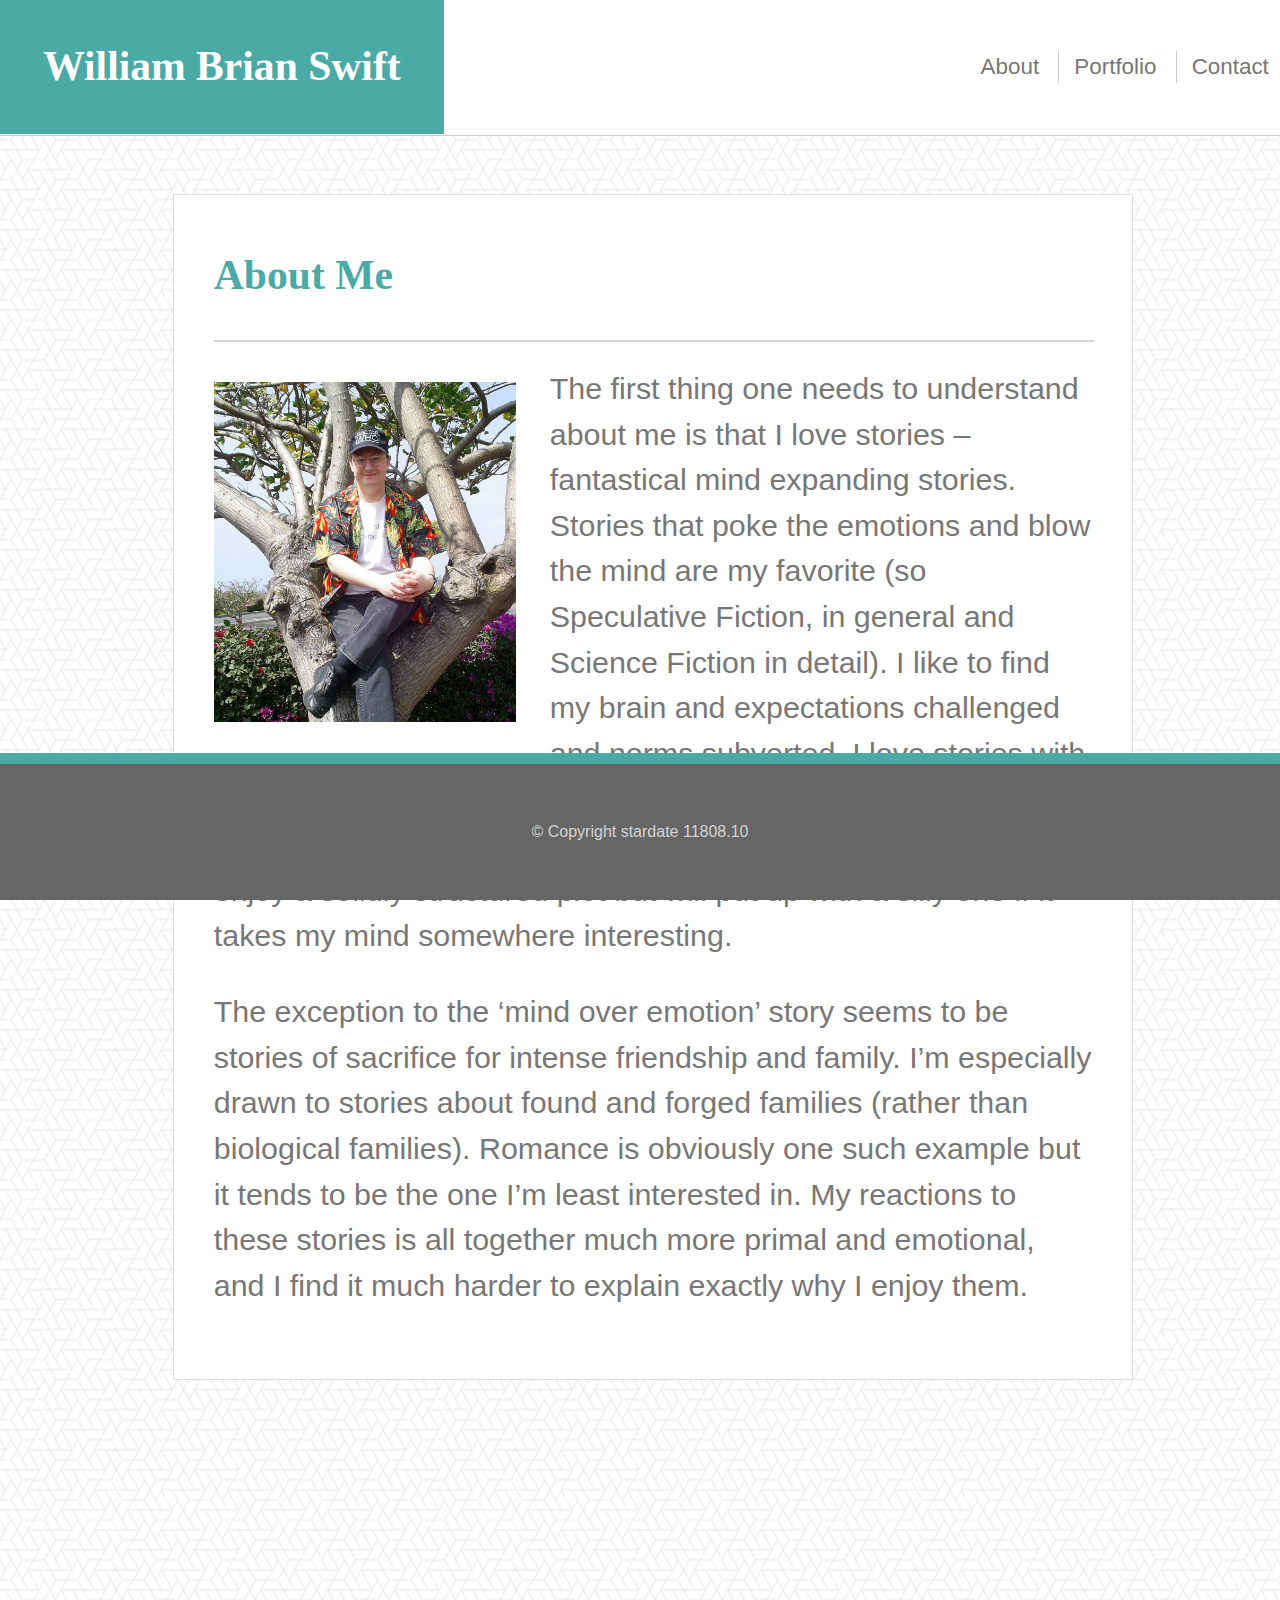
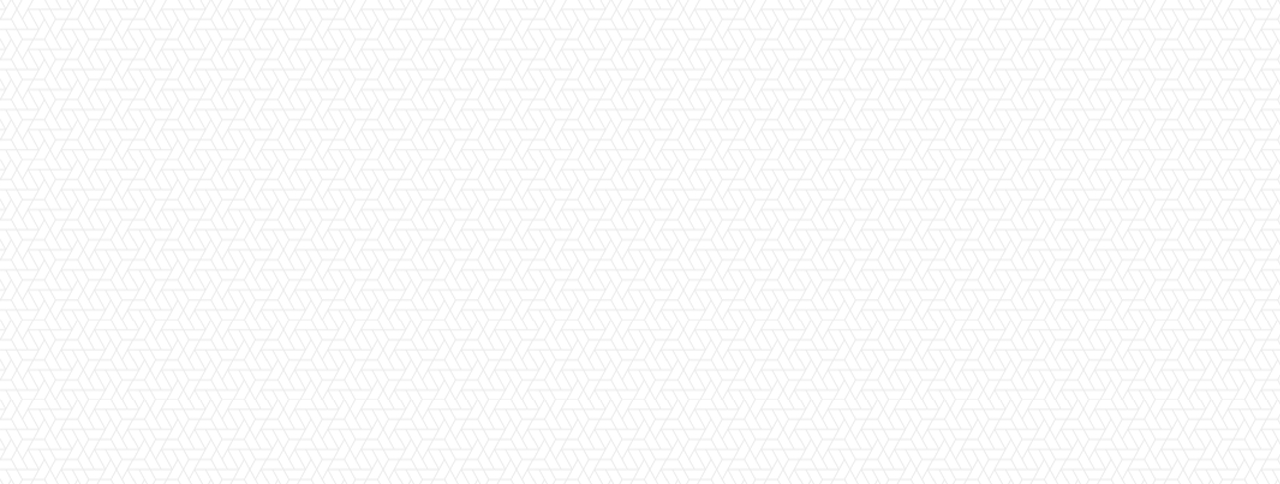
<file: index.html>
<!DOCTYPE html>
<html lang="en">

<head>
    <meta charset="UTF-8">
    <meta name="viewport" content="width=device-width, initial-scale=1.0">
    <meta http-equiv="X-UA-Compatible" content="ie=edge">
    <link href="assets/css/normalize.css" type="text/css" rel="stylesheet">
    <link href="assets/css/style.css" type="text/css" rel="stylesheet">
    <title>William Brian Swift's Homepage</title>
</head>

<body>
    <header>
        <nav>
            <a class="brand" href="index.html">
                <h1>William Brian Swift</h1>
            </a>
            <div class="container1">
                <a href="index.html">About</a>
                <a class="border-thingy" href="portfolio.html">Portfolio</a>
                <a class="border-thingy" href="contact.html">Contact</a>
            </div>
        </nav>
    </header>
    <div class="container3">
        <a href="index.html">About</a>
        <a class="border-thingy" href="portfolio.html">Portfolio</a>
        <a class="border-thingy" href="contact.html">Contact</a>
    </div>
    <main>
        <article>
            <h2>About Me</h2>
            <hr>
            <div class="hero">
                <img src="assets/images/brian1.jpg" alt="Brian in a Tree" class="lead cf">
            </div>
            <p>
                The first thing one needs to understand about me is that I love stories – fantastical mind expanding stories. Stories that
                poke the emotions and blow the mind are my favorite (so Speculative Fiction, in general and Science Fiction
                in detail). I like to find my brain and expectations challenged and norms subverted. I love stories with
                mystery and unexplained elements that are rationalized through the process of the protagonists grappling
                with the problem. I enjoy a solidly structured plot but will put up with a silly one if it takes my mind
                somewhere interesting.
            </p>
            <p>
                The exception to the ‘mind over emotion’ story seems to be stories of sacrifice for intense friendship and family. I’m especially
                drawn to stories about found and forged families (rather than biological families). Romance is obviously
                one such example but it tends to be the one I’m least interested in. My reactions to these stories is all
                together much more primal and emotional, and I find it much harder to explain exactly why I enjoy them.
            </p>
        </article>
    </main>
    <footer>
        <p>&#169; Copyright stardate 11808.10</p>
    </footer>
</body>

</html>
</file>
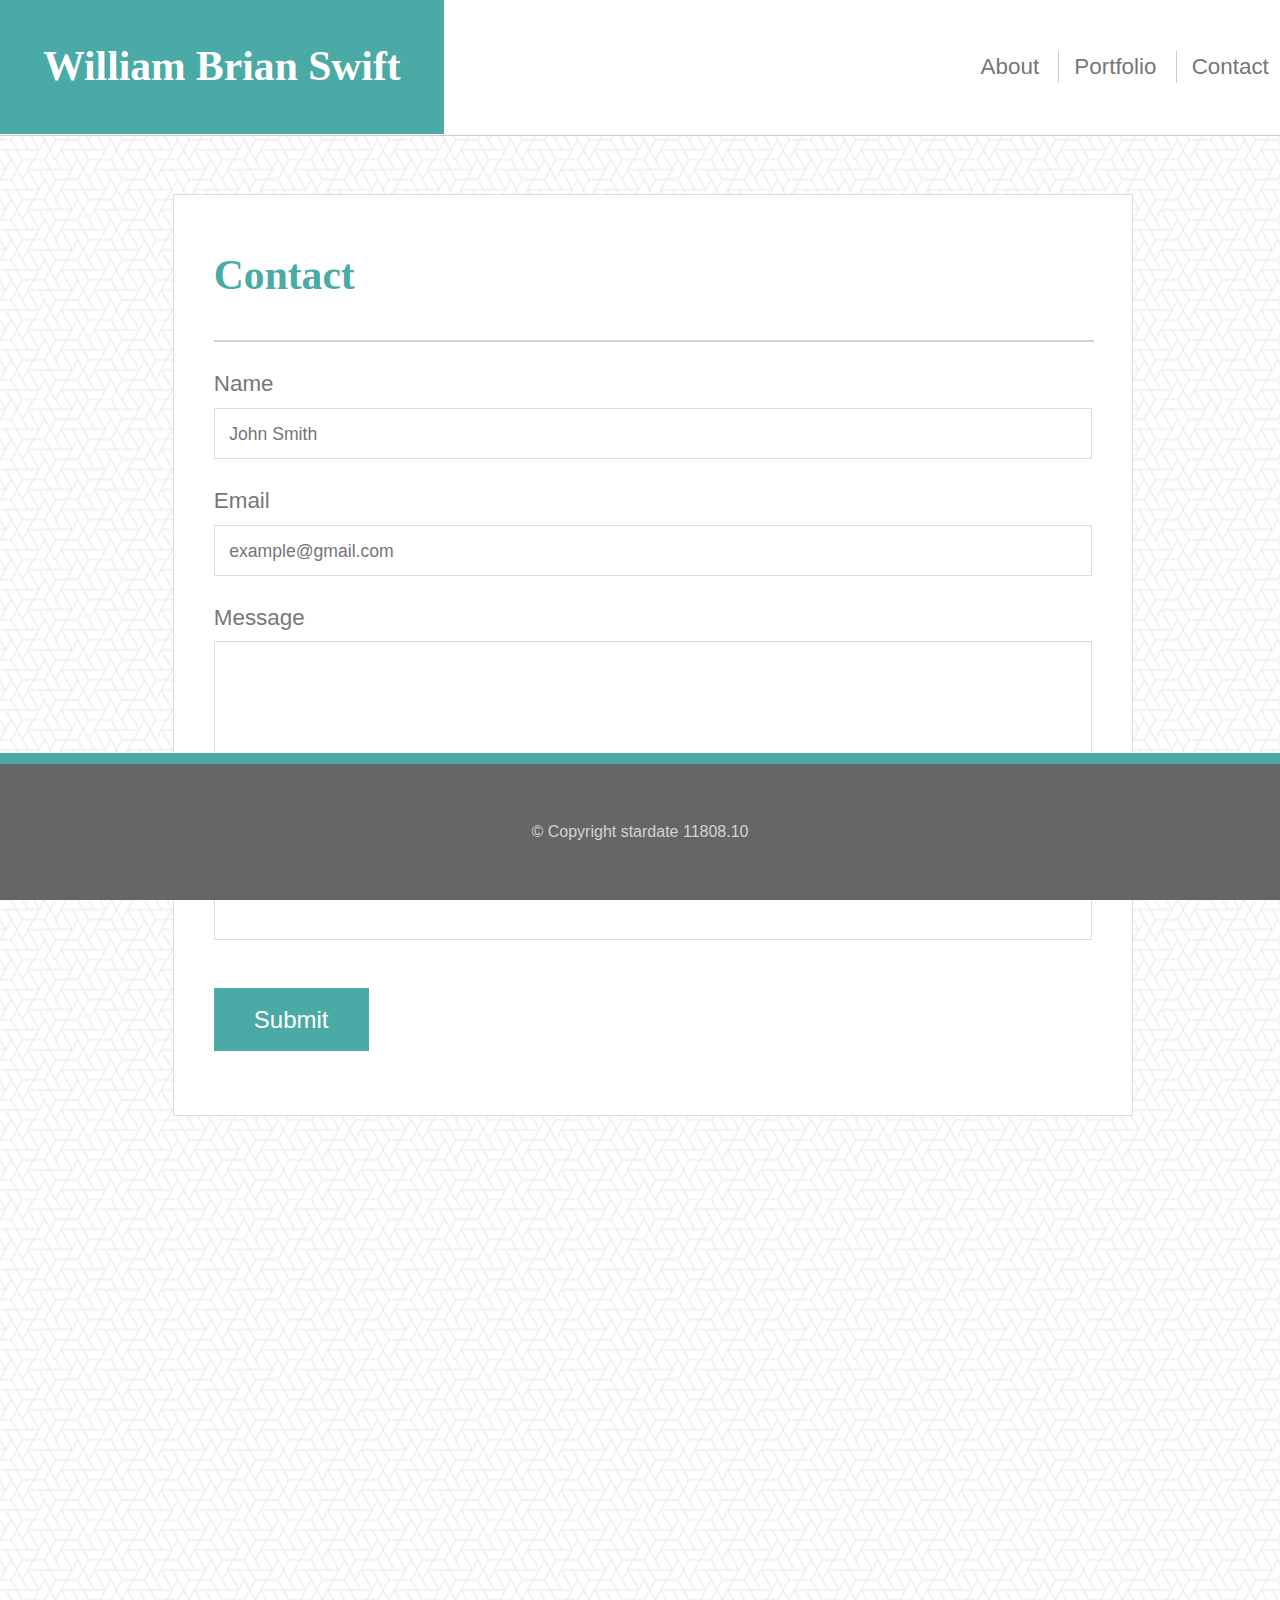
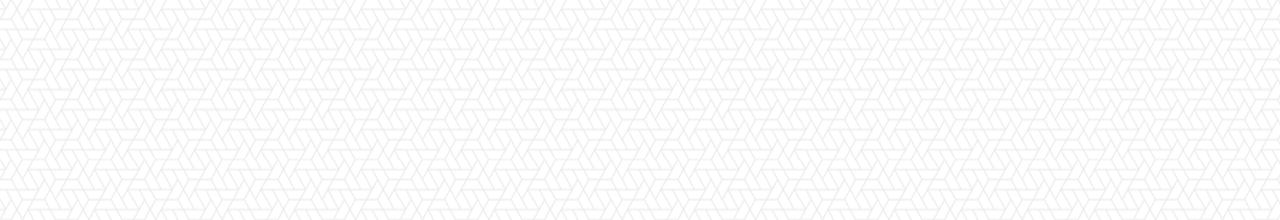
<file: contact.html>
<!DOCTYPE html>
<html lang="en">

<head>
    <meta charset="UTF-8">
    <meta name="viewport" content="width=device-width, initial-scale=1.0">
    <meta http-equiv="X-UA-Compatible" content="ie=edge">
    <link href="assets/css/normalize.css" type="text/css" rel="stylesheet">
    <link href="assets/css/style.css" type="text/css" rel="stylesheet">
    <title>William Brian Swift's Contact Page</title>
</head>

<body>
    <header>
        <nav>
            <a href="index.html">
                <h1>William Brian Swift</h1>
            </a>
            <div class="container1">
                <a href="index.html">About</a>
                <a class="border-thingy" href="portfolio.html">Portfolio</a>
                <a class="border-thingy" href="contact.html">Contact</a>
            </div>
        </nav>
    </header>
    <div class="container3">
        <a href="index.html">About</a>
        <a class="border-thingy" href="portfolio.html">Portfolio</a>
        <a class="border-thingy" href="contact.html">Contact</a>
    </div>
    <main>
        <article>
            <h2>Contact</h2>
            <hr>
            <section class="contact">
                <p>
                    <label>Name</label>
                    <input type="text" placeholder="John Smith" id="display-name" name="ip-display" pattern="[A-Za-z\s]+" minlength="2" size="10"
                        required />
                </p>
                <p>
                    <label>Email</label>
                    <input type="email" placeholder="example@gmail.com" size="10" required />
                </p>
                <p>
                    <label>Message</label>
                    <input type="text" id="uname" name="uname" size="10" required minlength="4" />
                </p>
                <p>
                    <button>Submit</button>
                </p>
            </section>
        </article>
    </main>
    <footer>
        <p>&#169; Copyright stardate 11808.10</p>
    </footer>
</body>

</html>
</file>
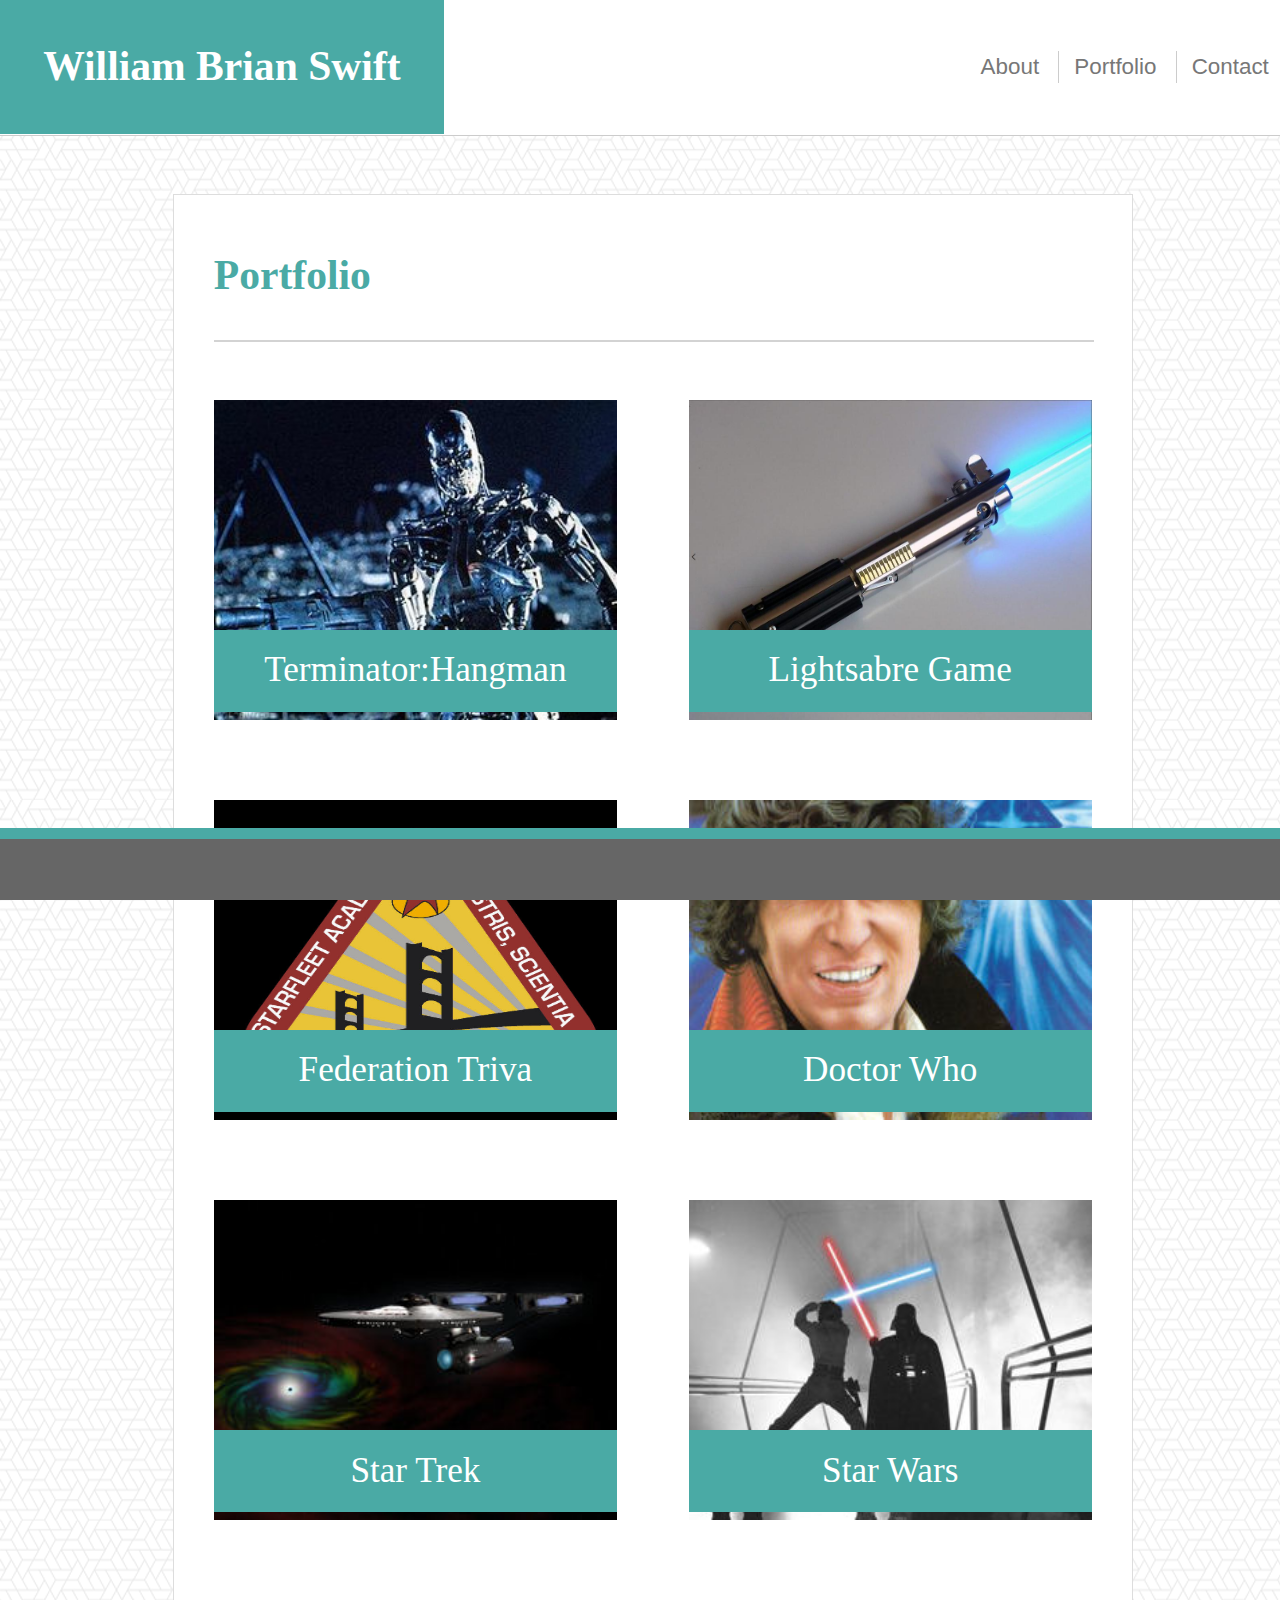
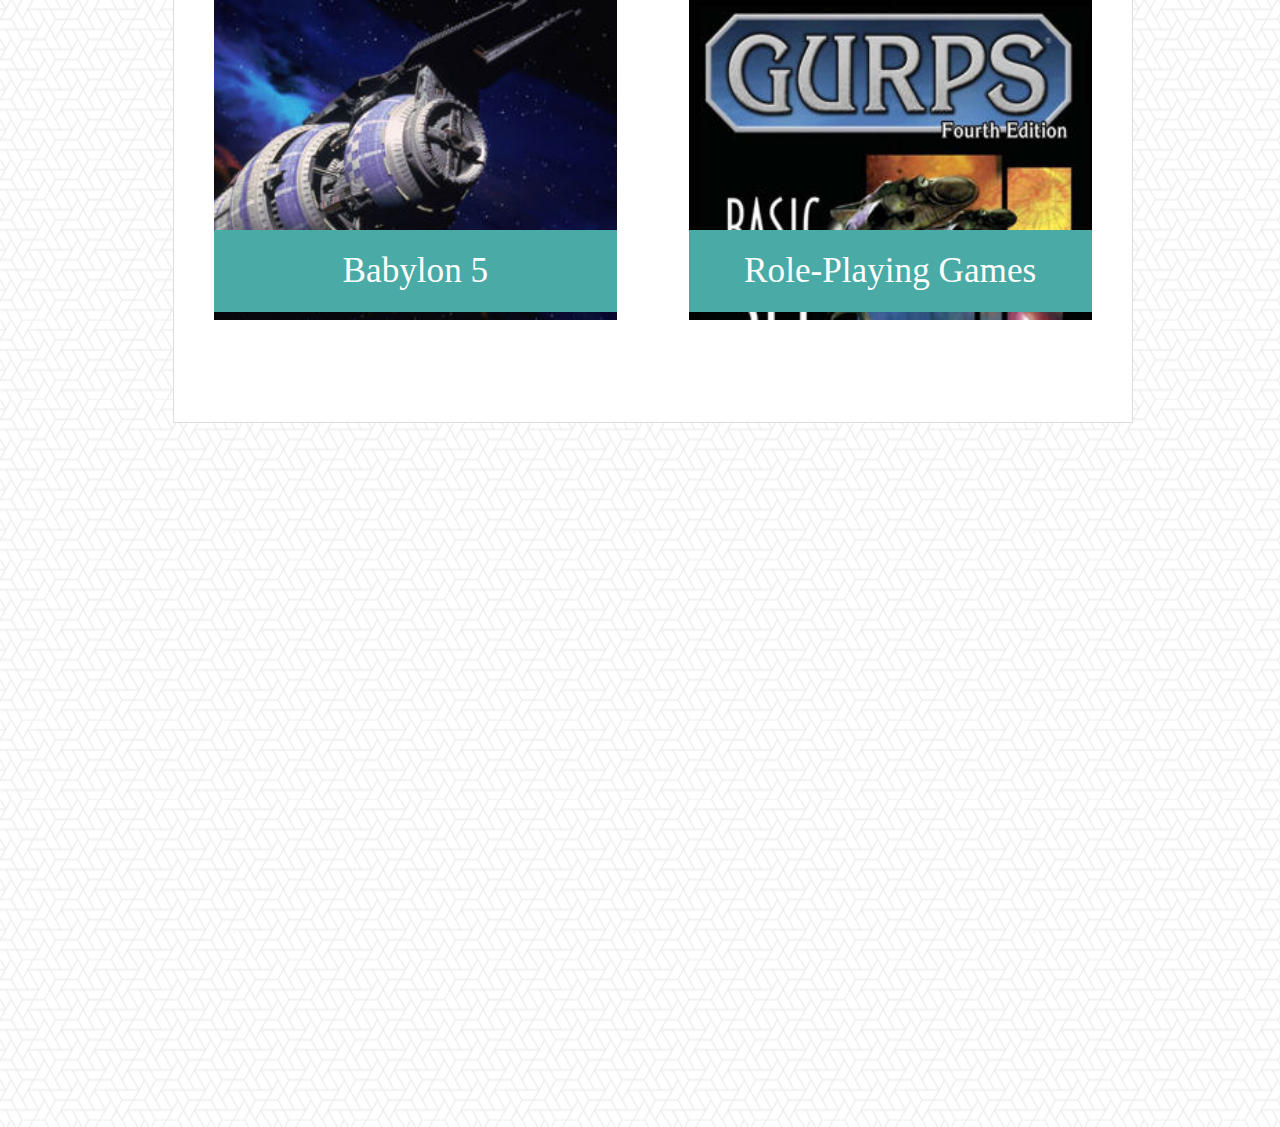
<file: portfolio.html>
<!DOCTYPE html>
<html lang="en">

<head>
	<meta charset="UTF-8">
	<meta name="viewport" content="width=device-width, initial-scale=1.0">
	<meta http-equiv="X-UA-Compatible" content="ie=edge">
	<link href="assets/css/normalize.css" type="text/css" rel="stylesheet">
	<link href="assets/css/style.css" type="text/css" rel="stylesheet">
	<title>William Brian Swift's Portfolio</title>
</head>

<body>
	<header>
		<nav>
			<a href="index.html">
				<h1>William Brian Swift</h1>
			</a>
			<div class="container1">
				<a href="index.html">About</a>
				<a class="border-thingy" href="portfolio.html">Portfolio</a>
				<a class="border-thingy" href="contact.html">Contact</a>
			</div>
		</nav>
	</header>
	<div class="container3">
		<a href="index.html">About</a>
		<a class="border-thingy" href="portfolio.html">Portfolio</a>
		<a class="border-thingy" href="contact.html">Contact</a>
	</div>
	<main>
		<article>
			<h2>Portfolio</h2>
			<hr>
			<section class="container2">
				<figure>
					<a href="https://willbswift.github.io/Word-Guess-Game/" target="blank">
						<img src="assets/images/terminator.jpg">
						<figcaption>Terminator:Hangman</figcaption>
					</a>
				</figure>
				<figure>
					<a href="https://willbswift.github.io/unit-4-game/" target="blank">
						<img src="assets/images/sabre.jpg">
						<figcaption>Lightsabre Game</figcaption>
					</a>
				</figure>
				<figure>
					<a href="https://willbswift.github.io/TriviaGame/" target="blank">
						<img src="assets/images/seal.jpg">
						<figcaption>Federation Triva</figcaption>
					</a>
				</figure>
				<figure>
					<a href="https://en.wikipedia.org/wiki/Doctor_Who" target="blank">
						<img src="assets/images/drwho1.jpg">
						<figcaption>Doctor Who</figcaption>
					</a>
				</figure>
				<figure>
					<a href="https://en.wikipedia.org/wiki/Star_Trek" target="blank">
						<img src="assets/images/startrek1.jpg">
						<figcaption>Star Trek</figcaption>
					</a>
				</figure>
				<figure>
					<a href="https://en.wikipedia.org/wiki/Star_Wars" target="blank">
						<img src="assets/images/starwars1.jpg">
						<figcaption>Star Wars</figcaption>
					</a>
				</figure>
				<figure>
					<a href="https://en.wikipedia.org/wiki/Babylon_5" target="blank">
						<img src="assets/images/b51.jpg">
						<figcaption>Babylon 5</figcaption>
					</a>
				</figure>
				<figure>
					<a href="https://en.wikipedia.org/wiki/Role-playing_game" target="blank">
						<img src="assets/images/gurps1.jpg">
						<figcaption>Role-Playing Games</figcaption>
					</a>
				</figure>
			</section>
		</article>
	</main>
	<footer class="footerp"></footer>
</body>

</html>
</file>
<file: assets/css/style.css>
* {
	box-sizing: border-box
}
body {
	width: 100%;
	background-image: url('../images/what-the-hex.png');
}
header {
	height: 8.5rem;
	width: 100%;
	background-color: #ffffff;
	border-bottom: solid .1rem #cccccc;
	align-items: center; 
	text-align: center;
}

nav {
	max-width: 104rem;
	margin: 0 auto;
	display: flex;
	flex-direction: row;
	justify-content: space-between;
	align-items: center; 
	text-align: center;
}

.container1 {
	border-bottom: 1rem;
	display: flex;
	flex-direction: row;
	justify-content: space-between;
	align-items: center; 
}

.container3 {
	display: none;
}

.border-thingy {
	border-left: solid 1px #cccccc;
}

.container1 a {
	font-family: 'Arial', 'Helvetica Neue', Helvetica, sans-serif;
	font-size: 1.4rem;
	text-decoration: none;
	color: #777777;
	padding: .2rem;
	padding-left: 15px;
	margin: 8px;
}
a:hover {
	background-color: #4aaaa5;
	color: white;
}

h1 {
	background-color: #4aaaa5;
	font-family: 'Georgia', Times, Times New Roman, serif;
	font-weight: bold;
	font-size: 2.6rem;
	color: white;
	padding: 2.7rem;
	height: 8.4rem;
	margin: 0;
}

header nav a {
	text-decoration: none;
	margin-top: 0;
	margin-left: 0;
}

main {
	width: 100%;
}	

article {
	width: 960px;
	padding: 2.5rem;
	padding-top: 3.6rem;
	margin: 13.5%;
	margin-top: 3.6rem;
	margin-bottom: 44rem;
	background-color: #ffffff;
	border: solid 1px #dddddd;
}
h2 {
	font-family: 'Georgia', Times, Times New Roman, serif;
	font-size: 2.6rem;
	font-weight: bold;
	color: #4aaaa5;
	margin: 0;
	margin-bottom: 2.5rem;
}

hr {
	border: .1rem solid lightgray;
	width: 100%;
}

.hero {
	text-align: center;
}
.hero img {
	width: 21rem;
	height: auto;
	padding: 0;
	padding-top: 2rem;
	padding-right: 2.1rem;
	padding-bottom: 1rem;
	margin: 0;
	float: left;
}

/*cheat code to prevent stuff below from bleeding into float area*/
.cf:before,.cf:after {
	content: " "; 
	display: table;
}
.cf:after {
	clear: both;
}
.cf {
	*zoom: 1;
}

p {
	font-family: 'Arial', 'Helvetica Neue', Helvetica, sans-serif;
	font-size: 1.9rem;
	color: #777777;
	line-height: 2.85rem;
	margin-top: 1.5rem;
	margin-right: 0;
	margin-left: 0;
}

.container2 {
	display: flex;
	flex-direction: row;
	justify-content: space-between;
	flex-wrap: wrap;
	padding: 0;
	margin: 0;
	padding-bottom: 2rem;
}

.container2 figure {
	flex: 0 0 25.2rem;
	padding: 0;
	margin: 0;
	margin-top: 3.1rem;
	margin-bottom: -3.5rem;
}

.container2 figure img {
	width: 100%;
	height: 20rem;
	margin: 0;
}

.container2 figure a {
	text-decoration: none;
}

.container2 figure figcaption {
	color: white;
	text-align: center;
	font-size: 2.2rem;
	padding: 1.3rem;
	width: 100%;
	background-color: #4aaaa5;
	position: relative;
	top: -5.9rem;
}

.contact p {
	margin: 0;
	margin-top: 1rem; 
	margin-bottom: 14px;
}

label {
	font-family: 'Arial', 'Helvetica Neue', Helvetica, sans-serif;
	font-size: 1.4rem;
	color: #777777;
}

input {
	font-size: 1.1rem;
    padding: .9rem;
    width: 100%;
    border: 1px solid #dddddd;
}

#uname {
	height: 18.7rem;
}

button {
	background-color: #4aaaa5;
    border: none;
    color: white;
    padding: 1.1rem 2.5rem;
    text-align: center;
    text-decoration: none;
    display: inline-block;
    font-size: 1.5rem;
    margin-top: 2rem;
    margin-bottom: 10px;
}

footer {
	width: 100%;
	position: fixed;
    bottom: 0;
    width: 100%;
	height: 9.2rem;
	background-color: #666666;
	border-top: solid .7rem #4aaaa5;
	text-align: center;
}
footer p {
	font-size: 1rem;
	color: lightgray;
	padding-top: 2.8rem;
	margin: 0;
}	

.footerp {
	width: 100%;
	position: fixed;
    bottom: 0;
	height: 4.5rem;
	background-color: #666666;
	border-top: solid .7rem #4aaaa5;
}

@media (max-width: 980px) {
}

@media (max-width: 768px) {
	header {
		width: 100%;
	}
	article {
		max-width: 960px;
		margin: 2%;
		margin-top: 3.6rem;
		margin-bottom: 44rem;
	}
	h1 {
		width: 100%;
		margin-left: 4%;
		font-size: 2rem;
	}
	nav {
	}
	a {
		margin: 0;
	}
	footer {
		position: static;
	}
	.footerp { 
		position: static;
	}
}

@media (max-width: 640px) {
	header {
		border: none;
		margin: 0;
	}
	h1 {
		width: 100%
	}
	.container1 {
		display: none
	}
	.container2 {
		justify-content: center;
	}
	.container3 {
		height: 5rem;
		background-color: #ffffff;
		border-bottom: solid .1rem #cccccc;
		display: flex;
		flex-direction: row;
		justify-content: center;
		align-items: center; 
		margin-bottom: 5rem;
	}
	.container3 a {
		font-family: 'Arial', 'Helvetica Neue', Helvetica, sans-serif;
		font-size: 1.4rem;
		text-decoration: none;
		color: #777777;
		padding: 1rem;
		text-align: center;
		margin: 8px;
	}

	article {
		max-width: 96%;
		float: none;
	}
	.hero img {
		width: 100%;
		height: auto;
		padding: 0;
		padding-top: 2rem;
		padding-bottom: 1rem;
		margin: 0;
	}
	a {
		margin: 0;
		width: 100%;
	}
}
</file>
